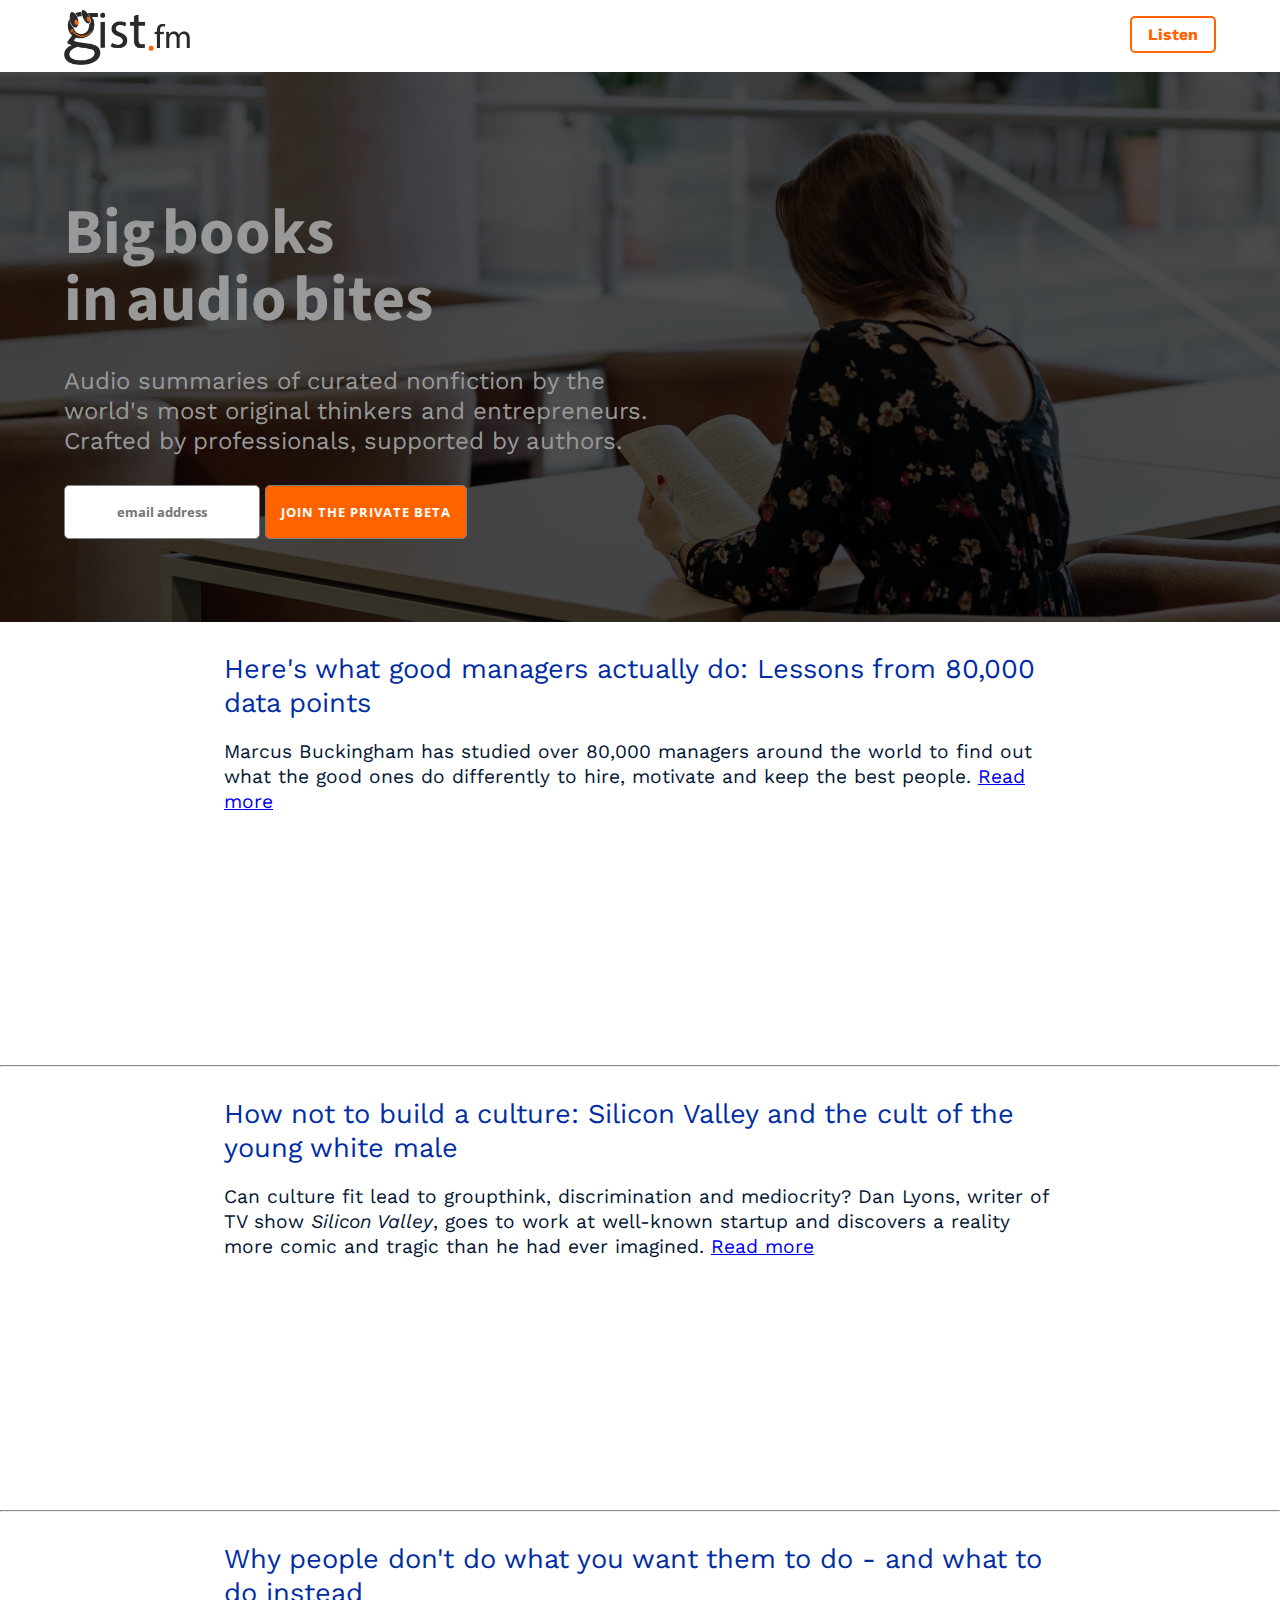
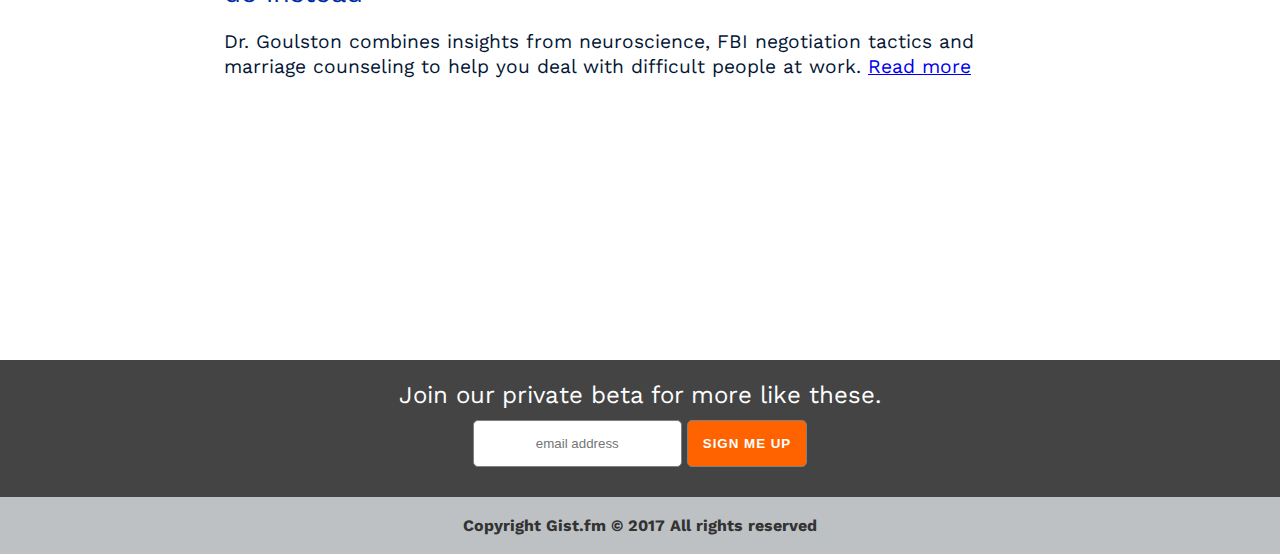
<file: index.html>
<!DOCTYPE html>
<html>
<head>
  <meta charset="utf-8">
  <meta name="viewport" content="width=device-width, initial-scale=1.0, user-scalable=yes">
  <!-- Required OGP Tags -->
  <meta property="og:title" content="Big books in audio bites" />
  <meta property="og:type" content="website" />
  <meta property="og:url" content="http://gist.fm/" />
  <meta property="og:description" content="Audio summaries of curated nonfiction by the world's most original thinkers and entrepreneurs." />
  <meta property="og:image" content="http://gist.fm/assets/images/woman_min.jpg" />
  <meta property="fb:app_id" content="11119891989" />
  <title>Audio summaries of curated nonfiction</title>
  <link rel="stylesheet" href="main.css">
  <link href="https://fonts.googleapis.com/css?family=Lato:400,700" rel="stylesheet">
  <link href="https://fonts.googleapis.com/css?family=Source+Sans+Pro:400,600" rel="stylesheet">
  <link href="https://fonts.googleapis.com/css?family=Roboto:400,500,700|Source+Sans+Pro:400,600" rel="stylesheet">
  <link href="https://fonts.googleapis.com/css?family=Lora:400,700" rel="stylesheet">
  <link href="https://fonts.googleapis.com/css?family=Cabin:400,500,600|Open+Sans:400,600" rel="stylesheet">
  <link href="https://fonts.googleapis.com/css?family=Work+Sans:400,500,600" rel="stylesheet">
  <link href="https://fonts.googleapis.com/css?family=Nunito+Sans:400,600,700" rel="stylesheet">
</head>
<body>
 <section class="header">
   <div class="logo">
     <img src="assets1/logos/Dark grey/ZIP Files-Dark Grey-Small.png" alt="gist.fm logo">
     <nav>
       <a href="#first_track" class="nav_link">Listen</a>
    </nav>

   </div>
   <div class="header_container">
  <h1>Big books <br> in audio bites</h1>
  <h3>Audio summaries of curated nonfiction by the world's most original thinkers and entrepreneurs. <span>Crafted by professionals, supported by authors.</span></h3>
    <form action = "https://www.enformed.io/ibf5m44p" method="POST" class="main_form">

      <input class="header_email" type="text" name="email" placeholder="email address">
      <input class="header_btn" type="submit" name="submit" value="Join the private beta">
    </form>

  <br>

  </div>

</section>

<section class="tracks_section">


  <article class="audio">
    <a href="one_thing.html" target="_blank" class="title_link" id="first_track"><h2>Here's what good managers actually do: Lessons from 80,000 data points</h2></a>
    <div class="image-wrapper">
      <!--<a href="one_thing.html" target="_blank">
        <img src="assets/images/the_one_thing_4.jpg" alt="The one thing you need to know book cover">
      </a>-->
    </div>
    <p class="synopsis">
        Marcus Buckingham has studied over 80,000 managers around the world to
        find out what the good ones do differently to hire, motivate and keep the best people.  <a href="one_thing.html">Read more</a>
    </p>
    <iframe width="100%" height="166" scrolling="no" frameborder="no" src="https://w.soundcloud.com/player/?url=https%3A//api.soundcloud.com/tracks/314222461&amp;color=ff5500&amp;auto_play=false&amp;hide_related=false&amp;show_comments=true&amp;show_user=true&amp;show_reposts=false"></iframe>
  </article>
 <!--<form action = "https://www.enformed.io/ibf5m44p" method="POST" class="track_form" target="_">
   <input class="track_email" type="text" name="email" placeholder="email address">
   <input class="track_btn" type="submit" name="submit" value="More like this">
 </form>-->
  <hr>
  </hr>
    <article class="audio">
      <a href="ludicrous.html" target="_blank" class="title_link"><h2>How not to build a culture: Silicon Valley and the cult of the young white male</h2></a>
      <p class="synopsis">
      Can culture fit lead to groupthink, discrimination and mediocrity? Dan
      Lyons, writer of TV show <em>Silicon Valley</em>, goes to work at well-known
      startup and discovers a reality more comic and tragic than he had ever imagined.  <a href="ludicrous.html">Read more</a>
      </p>
      <iframe width="100%" height="166" scrolling="no" frameborder="no" src="https://w.soundcloud.com/player/?url=https%3A//api.soundcloud.com/tracks/314221959&amp;color=ff5500&amp;auto_play=false&amp;hide_related=false&amp;show_comments=true&amp;show_user=true&amp;show_reposts=false"></iframe>
    </article>
  <!--  <form action = "https://www.enformed.io/ibf5m44p" method="POST" class="track_form" target="_">
      <input class="track_email" type="text" name="email" placeholder="email address">
      <input class="track_btn" type="submit" name="submit" value="More like this">
    </form> -->


<!--<section class="form">
  <div class="signup">
    <h3>Join us for early access to unreleased stuff.</h3>
    <form action = "https://formspree.io/elitsader@gmail.com" method="POST">
      <input type="text" name="name" placeholder="first name" class="name">
      <input type="text" name="email" placeholder="your email address">
      <input type="submit" name="submit" value="Sign up" class="btn">
    </form>
  </div>
</section> -->

  <hr>
  </hr>
  <article class="audio">
    <a href="listen.html" target="_blank" class="title_link"><h2>Why people don't do what you want them to do - and what to do instead</h2></a>
    <p class="synopsis">
      Dr. Goulston combines insights from neuroscience, FBI negotiation
      tactics and marriage counseling to help you deal with difficult people at work.  <a href="listen.html">Read more</a>
    </p>
    <iframe width="100%" height="166" scrolling="no" frameborder="no" src="https://w.soundcloud.com/player/?url=https%3A//api.soundcloud.com/tracks/314222229&amp;color=ff5500&amp;auto_play=false&amp;hide_related=false&amp;show_comments=true&amp;show_user=true&amp;show_reposts=false"></iframe>
  </article>
  <!--<form action = "https://www.enformed.io/ibf5m44p" method="POST" class="track_form" target="_">
    <input class="track_email" type="text" name="email" placeholder="email address">
    <input class="track_btn" type="submit" name="submit" value="More like this">
  </form>-->
</section>

<section class="form">
  <div class="signup">
    <h3>Join our private beta for more like these.</h3>
    <form action = "https://formspree.io/elitsader@gmail.com" method="POST" target="_blank">
      <input type="text" name="email" placeholder="email address">
      <input type="submit" name="submit" value="Sign me up" class="btn">
    </form>
  </div>
</section>

<footer>
  Copyright Gist.fm &copy 2017 All rights reserved
</footer>

</body>
</html>
</file>
<file: main.css>
/* CSS Reset */

html, body, div, span, applet, object, iframe,
h1, h2, h3, h4, h5, h6, p, blockquote, pre,
a, abbr, acronym, address, big, cite, code,
del, dfn, em, img, ins, kbd, q, s, samp,
small, strike, strong, sub, sup, tt, var,
b, u, i, center,
dl, dt, dd, ol, ul, li,
fieldset, form, label, legend,
table, caption, tbody, tfoot, thead, tr, th, td,
article, aside, canvas, details, embed,
figure, figcaption, footer, header, hgroup,
menu, nav, output, ruby, section, summary,
time, mark, audio, video {
	margin: 0;
	padding: 0;
	border: 0;
	font-size: 100%;
	font: inherit;
	vertical-align: baseline;
}
/* HTML5 display-role reset for older browsers */
article, aside, details, figcaption, figure,
footer, header, hgroup, menu, nav, section {
	display: block;
}

body {
	line-height: 1;
}
ol, ul {
	list-style: none;
}
blockquote, q {
	quotes: none;
}
blockquote:before, blockquote:after,
q:before, q:after {
	content: '';
	content: none;
}
table {
	border-collapse: collapse;
	border-spacing: 0;
}

/*
=======================
Main Styles
=======================
*/
body {
  margin: 0;
	font: normal 100% 'Work Sans', 'Open Sans',  Verdana, sans-serif;
	color: #031634;
}

em {
	font-style: italic;
}

h5 {
	font-family: 'Work Sans', 'Source Sans Pro', 'Cabin',  Verdana, sans-serif;
	font-size: 1em;
	font-weight: normal;
	line-height: 1.25em;
	display: inline;
}

@media (min-width: 850px) {
  h5 {
    font-size: 1.1em;
    line-height: 1.2;
  }
}

@media (min-width: 1200px) {
   h5 {
    font-size: 1.2em;
    line-height: 1.3;
  }
}

p {
	font-family: 'Work Sans', 'Source Sans Pro', 'Cabin',  Verdana, sans-serif;
	font-size: 1em;
	font-weight: normal;
	line-height: 1.25em;
}

@media (min-width: 850px) {
  p {
    font-size: 1.1em;
    line-height: 1.2;
  }
}

@media (min-width: 1200px) {
   p {
    font-size: 1.2em;
    line-height: 1.3;
  }
}

h1 {
 font-family: 'Source Sans Pro', 'Lato', 'Roboto', 'Open Sans', Verdana, sans-serif;
 font-weight: bold;
 font-size: 2em;
 /* 2x body copy size = 32px */
 line-height: 1.05;
 /* 45px / 36px */
 color: #999;
 text-align: left;
 word-spacing: -0.10em;
 -webkit-margin-before: 0em;
 -webkit-margin-after: 0em;
 margin-bottom: 0.5em;
}

span {
	display: none;
}

@media (min-width: 768px) {
  h1 {
    font-size: 2.5em;
    /* 1.5x body copy size = 24px */
    line-height: 1.10;
		font-weight: bold;
  }
	span {
		display:inline;
	}
}


@media (min-width: 850px) {
  h1 {
    font-size: 2.8em;
    /* 2.5x body copy size = 40px */
    line-height: 1.125;
  }
	span {
		display:inline;
	}
}


@media (min-width: 1200px) {
  h1 {
    font-size: 4em;
    /* 1.75x body copy size = 28px */
    line-height: 1.05;
  }

	span {
		display:inline;
	}
}

h2 {
  font-family: 'Work Sans', 'Open Sans', Verdana, sans-serif;
	color: #002DA3;
  text-transform: none;
  font-weight: normal;
	font-size: 1.2em;
  /* 1.625x body copy size = 26px */
  line-height: 1.15;
  /* 30px / 26px */
  text-align: left;
	-webkit-margin-before: 0em;
  -webkit-margin-after: 0em;
}


@media (min-width: 768px) {
  h2 {
    font-size: 1.3em;
    /* 2x body copy size = 32px */
    line-height: 1.25;
  }
}

@media (min-width: 850px) {
  h2 {
    font-size: 1.4em;
    /* 2.25x body copy size = 36px */
    line-height: 1.25;
  }
}

@media (min-width: 1200px) {
	h2 {
    font-size: 1.7em;
}
}

h3 {
	font-family: 'Work Sans','Cabin', 'Open Sans', Verdana, sans-serif;
	color: #999;
	font-weight: normal;
	font-size: 1em;
  /* 1.375x body copy size = 22px */
  line-height: 1.15;
  /* 25px / 22px */
  text-transform: none;
	max-width: 25em;
  text-align: left;
	-webkit-margin-before: 0em;
  -webkit-margin-after: 0em;
}

@media (max-width: 400px) {
  h3 {
    max-width: none;
  }
}

@media (min-width: 768px) {
  h3 {
    font-size: 1.1em;
    /* 1.5x body copy size = 24px */
    line-height: 1.20;
  }
}

@media (min-width: 850px) {
  h3 {
    font-size: 1.20em;
    /* 1.5x body copy size = 24px */
    line-height: 1.20;
		font-weight: normal;
  }
}



@media (min-width: 1200px) {
  h3 {
    font-size: 1.5em;
    /* 1.75x body copy size = 28px */
    line-height: 1.25;
		font-weight: normal;
  }
}

h4 {
	font-family: 'Cabin', 'Open Sans', sans-serif;
  font-weight: lighter;
  vertical-align: top;
	color: #034f9b;
	margin-top: 10px;
  -webkit-margin-after: 1em;
}



hr {

	margin-top: 40px;
	border-top: 0.8px solid #8c8b8b;

}


/*
=======================
Header
=======================
*/

.logo {
	margin-top: 10px;
	margin-bottom: 3px;
}
.logo img {
	height: 55px;
	margin-left: 5%;
}

.logo nav {
	float: right;
	margin-right: 5%;
  margin-top: 15px;
}


.nav_link {
	border: 2px solid #FF6300;
	border-radius: 5px;
	padding: 7px 16px;
	color: #FF6300;
	font-weight: bold;
	text-decoration: none;
}

@media (max-width: 850px) {
	.nav_link {
		padding: 5px 10px;
	}

	.logo img {
		height: 45px;
	}
}

.header_container {
  background: linear-gradient(
      rgba(0, 0, 0, 0.70),
      rgba(0, 0, 0, 0.70)
    ),
		url("woman_min.jpg") no-repeat;
  background-position: left;
	-webkit-background-size: cover;
  -moz-background-size: cover;
  -o-background-size: cover;
  background-size: cover;
}

.header_container {
	padding: 20% 40% 5% 5%;
}

@media screen and (min-width: 768px) {
	.header_container {
		padding: 10% 40% 5% 5%;
	}
}
@media screen and (max-width: 900px) {
	.header_container {
		background-position: bottom;
	}
}



/*
===================
Audio main section
===================
*/

.tracks_section {
	width: 100%;
	height: auto;
}


.section_heading {
	width: 75%;
	margin: 0 auto 55px auto;
}

.audio {
	height: auto;
	width: 80%;
  margin: 30px auto 15px auto;
}

@media screen and (min-width: 1000px) {
	 .audio {
		 width: 65%;
	 }
}


iframe {
	margin-top: 20px;
}

.synopsis {

	margin-top: 20px;
  margin-bottom: 20px;
}


.audio a {
  display: inline;
}

.audio .title_link {
	text-decoration: none;
}

.audio h5 {
	margin-top: 2em;
}

@media screen and (max-width: 900px) {

	.section_heading {
		margin-bottom: 30px;
		width: auto;
	}

	.synopsis {
		float: none;
		width: auto;
	}
	iframe {
		width: 100%;
	}

	hr {
		margin-top: 30px;
	}
}

/*
=======================
Header Signup Form
=======================
 */

 .main_form {
	 margin-top: 1.5em;
 }


.main_form input {
  margin-top: 5px;
  border-radius: 5px;
  border: 1px solid grey;
  text-align: center;
	font: 300 13px/22px "Open Sans", "Helvetica Neue", Helvetica, Arial, sans-serif;
	color: white;
	font-weight: bold;

}

.header_email {
	padding: 5px 5px 5px 5px;
}

.header_btn {
	padding: 5px 9.32px 5px 9.32px;
}


@media screen and (min-width: 768px) {
	.main_form input {
		padding: 10px;
	}
}

@media screen and (min-width: 1200px) {
	.main_form input {
		padding: 15px;
	}
}


/* =================================
Signup form for individual tracks
====================================
*/

.track_form {
	margin-left: 10%;
}


.form_container {
	border-bottom: 0px solid #2d3447;
}

/*
========================
Signup bottom
========================
*/
.form {
  margin-top: 70px;
	clear: both;
	background-color: #444;

}

.signup {
  width: 75%;
  margin: auto;
  padding: 0 30px 30px 30px;
  text-align: center;
  color: white;
	margin-bottom: 90px;
}

.signup h3 {
	font-weight: 400;
	color: white;
	padding-top: 20px;
	text-align: center;
	max-width: none;
}

.signup input {
  padding: 15px;
  margin-top: 10px;
  border-radius: 5px;
  border: 1px solid grey;
  text-align: center;
}

.form .signup{
	margin-bottom: 0px;
}

form p {
	color: white;
}

@media screen and (max-width: 900px) {
	.form {
		margin-top: 0px;
	}

	.name {
		display: none;
	}

	.signup h3 {
		font-size: 1.1em;
		padding-top: 10px;
		margin-bottom: 0px;
	}

	.signup input {
		margin-top: 10px;
		padding: 10px;
	}

	.signup {
		padding: 0px;
		padding-bottom: 15px;
		width: auto;
	}
}


/*
========================
Buttons
========================
*/

.btn {
	font-weight: bold;
	letter-spacing: 1px;
	background-color: #FF6300;
	border-color: #FF6300;
	cursor: pointer;
	color: white;
	text-transform: uppercase;
}

.header_btn {
	font-weight: bold;
	letter-spacing: 1px;
	background-color: #FF6300;
	border-color: #FF6300;
	text-transform: none;
	cursor: pointer;
}

.track_btn {
	font-weight: bold;
	letter-spacing: 1px;
	background-color: #FF6300;
	border-color: #FF6300;
	text-transform: none;
	border-radius: 15px;
	cursor: pointer;
}
@media screen and (min-width: 1200px) {
   .header_btn {
		 text-transform: uppercase;
	 }
	}

@media screen and (max-width: 800px) {

	.btn {
		font-size: 0.8em;
		padding: 1em;
	}
	.header .btn {
		padding: 1em;
		font-size: 0.8em;
		margin-top: 1.3em;
	}
}

/*
========================
Footer
========================
*/

footer {
  padding: 1.2em;
  text-align: center;
  color: #333;
  font-weight: bolder;
  background-color: #bec1c4;
	clear: both;
}

/*
========================
Page Styles
========================
*/

.page_title {
	padding: 40px;
	background: #bec1c4;
	<!--#293f50;-->
  text-align: center;
}

.page_title h2 {
	max-width: 30em;
	margin: auto;
	color: #FF6300;
  }

	.page_track h3 {
		color: #648880;
	}

.author_aside {
  margin-top: 30px;
}

.author_info {
	min-height: 320px;
}
.author_info img {
	margin-top:20px;
	margin-right: 15px;
	height: 300px;
	vertical-align: top;
	float:left;

}

.author_info p {
	padding-top:20px;
	padding-left: 15px;
}

@media screen and (max-width: 430px) {
	.author_info img {
		float: none;
		height: 200px;
	}

  .author_info {
		min-height: 220px;
	}

	.author_info p {
		padding-left: 0px;
	}
}

.author_links {
	clear: both;
	padding-top: 30px;
}

.page_track hr {
	padding-left: 0;
	padding-right: 0;
	clear: both;
}

ul {
	  list-style-type: disc;
    margin: 0;
		margin-top: 15px;
    padding: 0;
    overflow: hidden;
}

	li {
    margin-top: 8px;
		margin-right: 15px;
}

@media screen and (max-width: 800px) {
	ul {
		list-style-type: disc;
	}
	li {
    display: block;
		margin-top: 8px;
	}
}

.author_links p {

	color: #648880;
	text-decoration: underline;
}
.page_track {
	width: 80%;
	margin: 30px auto 15px auto;
}

@media screen and (min-width: 1000px) {
	 .page_track {
		 width: 55%;
	 }
}

.track_summary {
	line-height: 1.4em;
	margin-top: 17px;
	margin-bottom: 15px;
}



.amazon {
	margin-top: 17px;
}

.page_signup {
	min-width: 25%;
	max-width: 33%;
  height: 130px;
	border: solid grey 1px;
	border-radius: 5px;
	padding: 10px 10px;
	margin-left: 10px;
	margin-top: 20px;
	color: white;
	background-color: #444;
	overflow: hidden;
	float: left;
}


.page_signup input {

  display: block;
	margin: auto;
	padding-top: 10px;
	padding-bottom: 10px;
	padding-left: 10px;
	padding-right: 10px;
  border-radius: 5px;
  border: 1px solid grey;
  text-align: center;
}

.page_signup p {
	text-align: center;
	-webkit-margin-before: 0.8em;
  -webkit-margin-after: 0.8em;
}


.new_signup input {
	padding: 10px;
  border-radius: 5px;
  border: 1px solid grey;
}

.track_form {
  margin-top: 20px;
}
.track_form input {
	margin-top: 5px;
	padding: 5px;
	margin-left: auto;
	margin-right: auto;
  border-radius: 5px;
  border: 1px solid grey;
  text-align: center;
	font: 300 13px/22px "Open Sans", "Helvetica Neue", Helvetica, Arial, sans-serif;
	color: white;
	font-weight: bold;
}

.track_form #track_btn {
	padding-left: 23px;
	padding-right: 23px;
}
</file>
